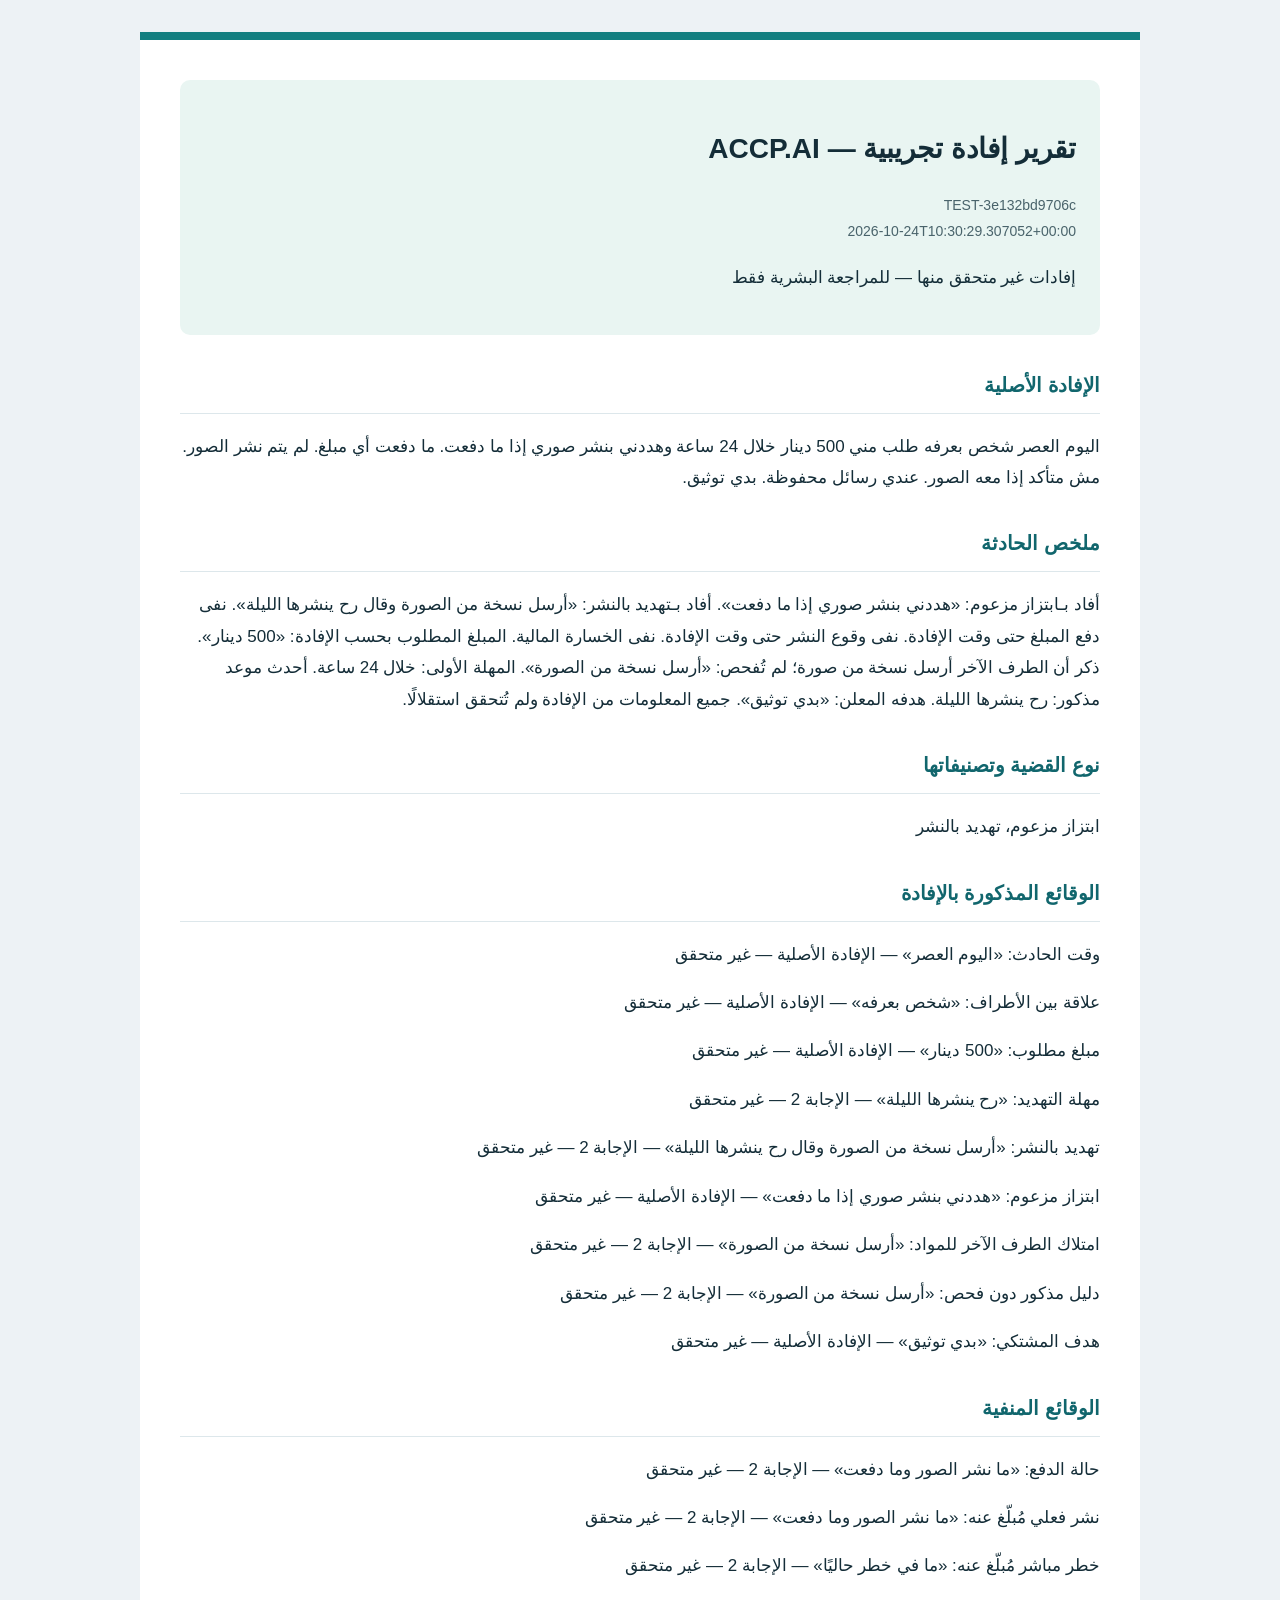
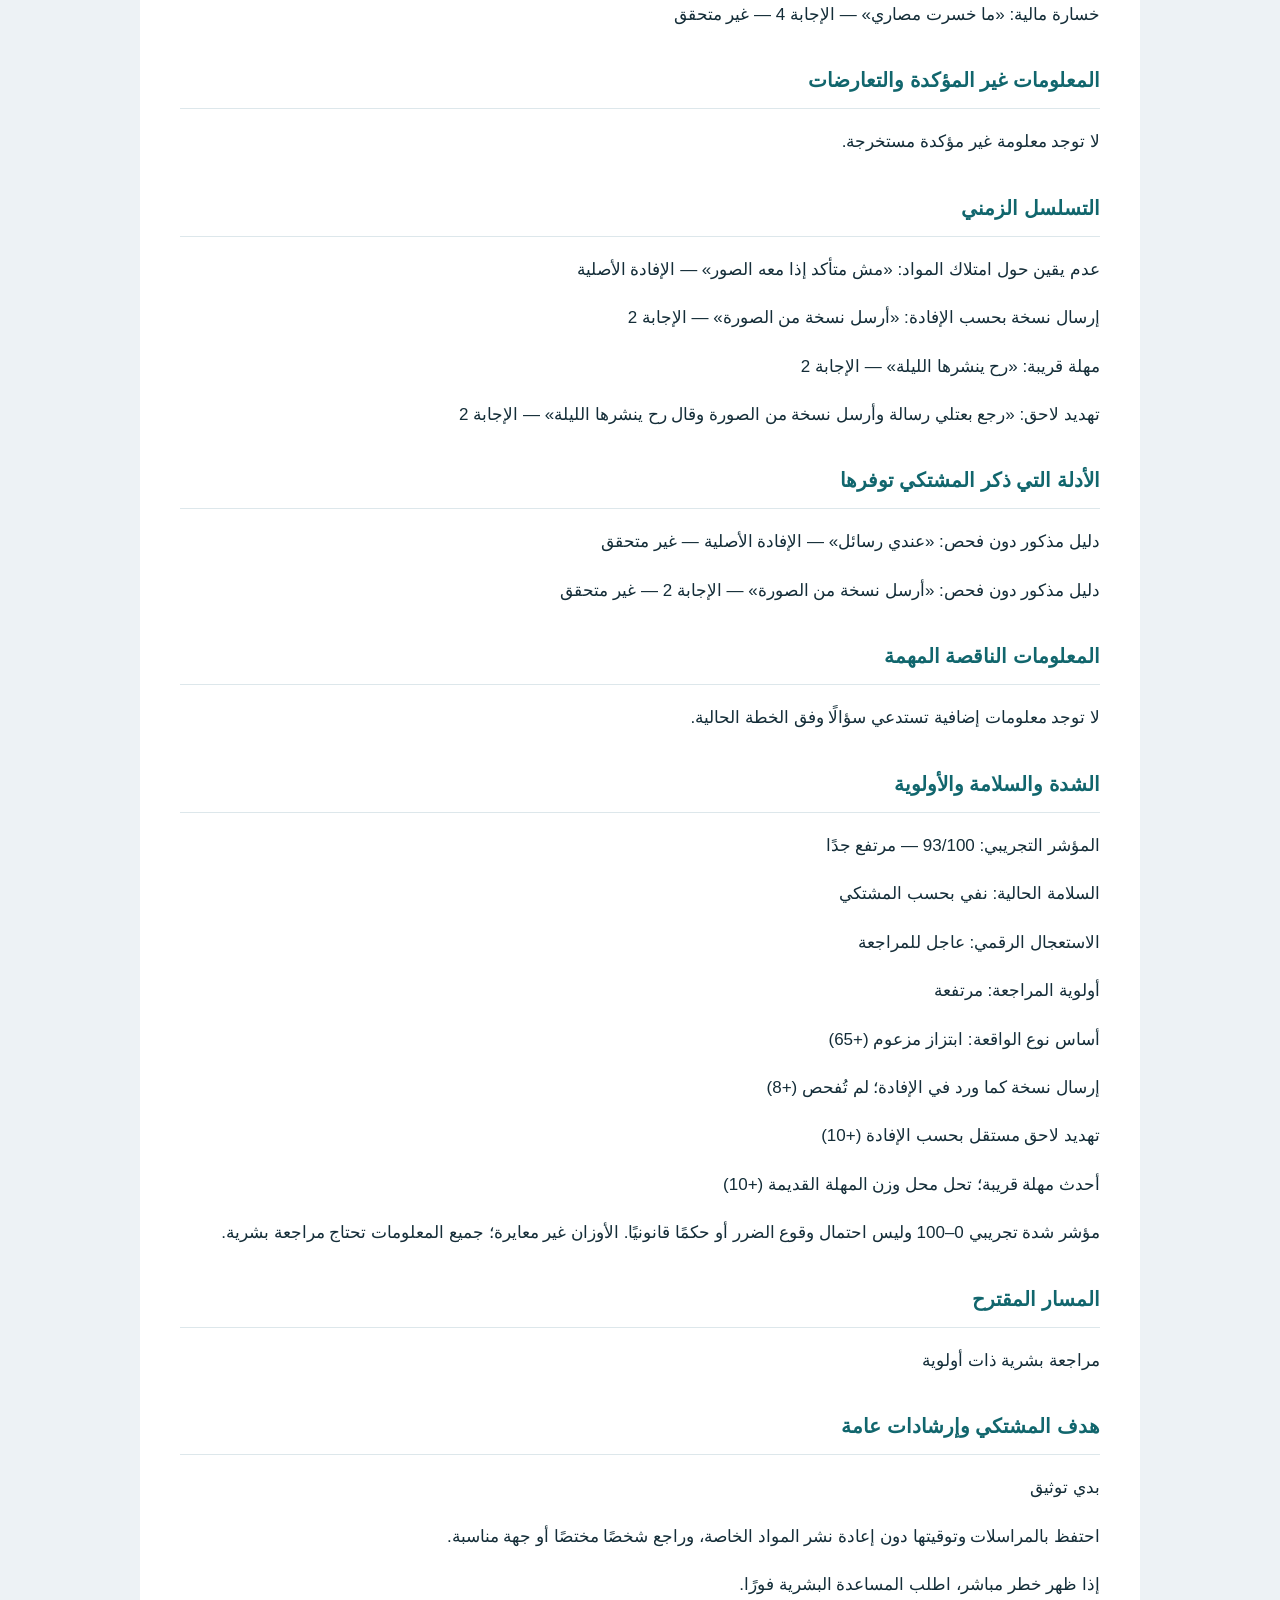
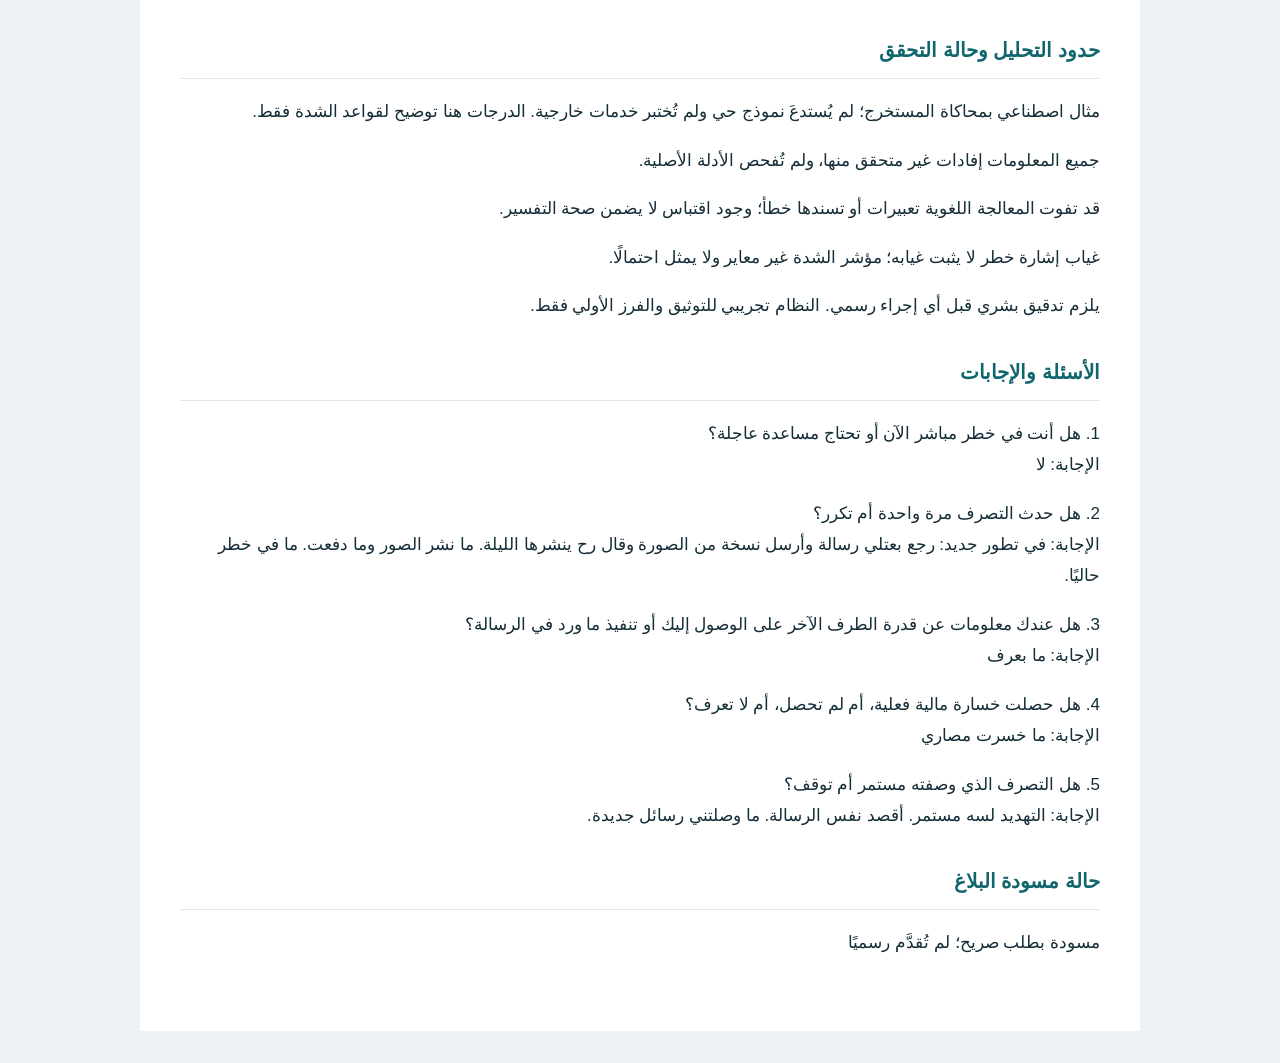
<file: examples/synthetic_extortion.html>
<!doctype html><html lang="ar" dir="rtl"><head><meta charset="utf-8">
<meta name="viewport" content="width=device-width,initial-scale=1">
<meta http-equiv="Content-Security-Policy" content="default-src 'none'; style-src 'unsafe-inline'; base-uri 'none'">
<title>تقرير ACCP.AI</title><style>
:root{color-scheme:light}body{background:#edf2f5;color:#142d38;font:17px/1.85 Tahoma,Arial,sans-serif;margin:0}
main{max-width:920px;margin:32px auto;padding:40px;background:white;border-top:8px solid #137f80}
h1{font-size:28px}h2{font-size:20px;color:#11666d;border-bottom:1px solid #dde7eb;padding-bottom:9px}
section{margin:32px 0}p{white-space:normal;overflow-wrap:anywhere}header{background:#e9f5f2;padding:24px;border-radius:10px}
.meta{font-size:14px;color:#49636b}@media(max-width:650px){main{margin:0;padding:22px}}
@media print{body{background:white}main{margin:0;padding:0;border:0}section{break-inside:avoid}h2{break-after:avoid}@page{size:A4;margin:18mm}}
</style></head><body><main><header><h1>تقرير إفادة تجريبية — ACCP.AI</h1><p class="meta">TEST-3e132bd9706c<br>2026-10-24T10:30:29.307052+00:00</p><p>إفادات غير متحقق منها — للمراجعة البشرية فقط</p></header><section><h2>الإفادة الأصلية</h2><p>اليوم العصر شخص بعرفه طلب مني 500 دينار خلال 24 ساعة وهددني بنشر صوري إذا ما دفعت. ما دفعت أي مبلغ. لم يتم نشر الصور. مش متأكد إذا معه الصور. عندي رسائل محفوظة. بدي توثيق.</p></section><section><h2>ملخص الحادثة</h2><p>أفاد بـابتزاز مزعوم: «هددني بنشر صوري إذا ما دفعت». أفاد بـتهديد بالنشر: «أرسل نسخة من الصورة وقال رح ينشرها الليلة». نفى دفع المبلغ حتى وقت الإفادة. نفى وقوع النشر حتى وقت الإفادة. نفى الخسارة المالية. المبلغ المطلوب بحسب الإفادة: «500 دينار». ذكر أن الطرف الآخر أرسل نسخة من صورة؛ لم تُفحص: «أرسل نسخة من الصورة». المهلة الأولى: خلال 24 ساعة. أحدث موعد مذكور: رح ينشرها الليلة. هدفه المعلن: «بدي توثيق». جميع المعلومات من الإفادة ولم تُتحقق استقلالًا.</p></section><section><h2>نوع القضية وتصنيفاتها</h2><p>ابتزاز مزعوم، تهديد بالنشر</p></section><section><h2>الوقائع المذكورة بالإفادة</h2><p>وقت الحادث: «اليوم العصر» — الإفادة الأصلية — غير متحقق</p><p>علاقة بين الأطراف: «شخص بعرفه» — الإفادة الأصلية — غير متحقق</p><p>مبلغ مطلوب: «500 دينار» — الإفادة الأصلية — غير متحقق</p><p>مهلة التهديد: «رح ينشرها الليلة» — الإجابة 2 — غير متحقق</p><p>تهديد بالنشر: «أرسل نسخة من الصورة وقال رح ينشرها الليلة» — الإجابة 2 — غير متحقق</p><p>ابتزاز مزعوم: «هددني بنشر صوري إذا ما دفعت» — الإفادة الأصلية — غير متحقق</p><p>امتلاك الطرف الآخر للمواد: «أرسل نسخة من الصورة» — الإجابة 2 — غير متحقق</p><p>دليل مذكور دون فحص: «أرسل نسخة من الصورة» — الإجابة 2 — غير متحقق</p><p>هدف المشتكي: «بدي توثيق» — الإفادة الأصلية — غير متحقق</p></section><section><h2>الوقائع المنفية</h2><p>حالة الدفع: «ما نشر الصور وما دفعت» — الإجابة 2 — غير متحقق</p><p>نشر فعلي مُبلّغ عنه: «ما نشر الصور وما دفعت» — الإجابة 2 — غير متحقق</p><p>خطر مباشر مُبلّغ عنه: «ما في خطر حاليًا» — الإجابة 2 — غير متحقق</p><p>خسارة مالية: «ما خسرت مصاري» — الإجابة 4 — غير متحقق</p></section><section><h2>المعلومات غير المؤكدة والتعارضات</h2><p>لا توجد معلومة غير مؤكدة مستخرجة.</p></section><section><h2>التسلسل الزمني</h2><p>عدم يقين حول امتلاك المواد: «مش متأكد إذا معه الصور» — الإفادة الأصلية</p><p>إرسال نسخة بحسب الإفادة: «أرسل نسخة من الصورة» — الإجابة 2</p><p>مهلة قريبة: «رح ينشرها الليلة» — الإجابة 2</p><p>تهديد لاحق: «رجع بعتلي رسالة وأرسل نسخة من الصورة وقال رح ينشرها الليلة» — الإجابة 2</p></section><section><h2>الأدلة التي ذكر المشتكي توفرها</h2><p>دليل مذكور دون فحص: «عندي رسائل» — الإفادة الأصلية — غير متحقق</p><p>دليل مذكور دون فحص: «أرسل نسخة من الصورة» — الإجابة 2 — غير متحقق</p></section><section><h2>المعلومات الناقصة المهمة</h2><p>لا توجد معلومات إضافية تستدعي سؤالًا وفق الخطة الحالية.</p></section><section><h2>الشدة والسلامة والأولوية</h2><p>المؤشر التجريبي: 93/100 — مرتفع جدًا</p><p>السلامة الحالية: نفي بحسب المشتكي</p><p>الاستعجال الرقمي: عاجل للمراجعة</p><p>أولوية المراجعة: مرتفعة</p><p>أساس نوع الواقعة: ابتزاز مزعوم (+65)</p><p>إرسال نسخة كما ورد في الإفادة؛ لم تُفحص (+8)</p><p>تهديد لاحق مستقل بحسب الإفادة (+10)</p><p>أحدث مهلة قريبة؛ تحل محل وزن المهلة القديمة (+10)</p><p>مؤشر شدة تجريبي 0–100 وليس احتمال وقوع الضرر أو حكمًا قانونيًا. الأوزان غير معايرة؛ جميع المعلومات تحتاج مراجعة بشرية.</p></section><section><h2>المسار المقترح</h2><p>مراجعة بشرية ذات أولوية</p></section><section><h2>هدف المشتكي وإرشادات عامة</h2><p>بدي توثيق</p><p>احتفظ بالمراسلات وتوقيتها دون إعادة نشر المواد الخاصة، وراجع شخصًا مختصًا أو جهة مناسبة.</p><p>إذا ظهر خطر مباشر، اطلب المساعدة البشرية فورًا.</p></section><section><h2>حدود التحليل وحالة التحقق</h2><p>مثال اصطناعي بمحاكاة المستخرج؛ لم يُستدعَ نموذج حي ولم تُختبر خدمات خارجية. الدرجات هنا توضيح لقواعد الشدة فقط.</p><p>جميع المعلومات إفادات غير متحقق منها، ولم تُفحص الأدلة الأصلية.</p><p>قد تفوت المعالجة اللغوية تعبيرات أو تسندها خطأ؛ وجود اقتباس لا يضمن صحة التفسير.</p><p>غياب إشارة خطر لا يثبت غيابه؛ مؤشر الشدة غير معاير ولا يمثل احتمالًا.</p><p>يلزم تدقيق بشري قبل أي إجراء رسمي. النظام تجريبي للتوثيق والفرز الأولي فقط.</p></section><section><h2>الأسئلة والإجابات</h2><p>1. هل أنت في خطر مباشر الآن أو تحتاج مساعدة عاجلة؟<br>الإجابة: لا</p><p>2. هل حدث التصرف مرة واحدة أم تكرر؟<br>الإجابة: في تطور جديد: رجع بعتلي رسالة وأرسل نسخة من الصورة وقال رح ينشرها الليلة. ما نشر الصور وما دفعت. ما في خطر حاليًا.</p><p>3. هل عندك معلومات عن قدرة الطرف الآخر على الوصول إليك أو تنفيذ ما ورد في الرسالة؟<br>الإجابة: ما بعرف</p><p>4. هل حصلت خسارة مالية فعلية، أم لم تحصل، أم لا تعرف؟<br>الإجابة: ما خسرت مصاري</p><p>5. هل التصرف الذي وصفته مستمر أم توقف؟<br>الإجابة: التهديد لسه مستمر. أقصد نفس الرسالة. ما وصلتني رسائل جديدة.</p></section><section><h2>حالة مسودة البلاغ</h2><p>مسودة بطلب صريح؛ لم تُقدَّم رسميًا</p></section></main></body></html>
</file>
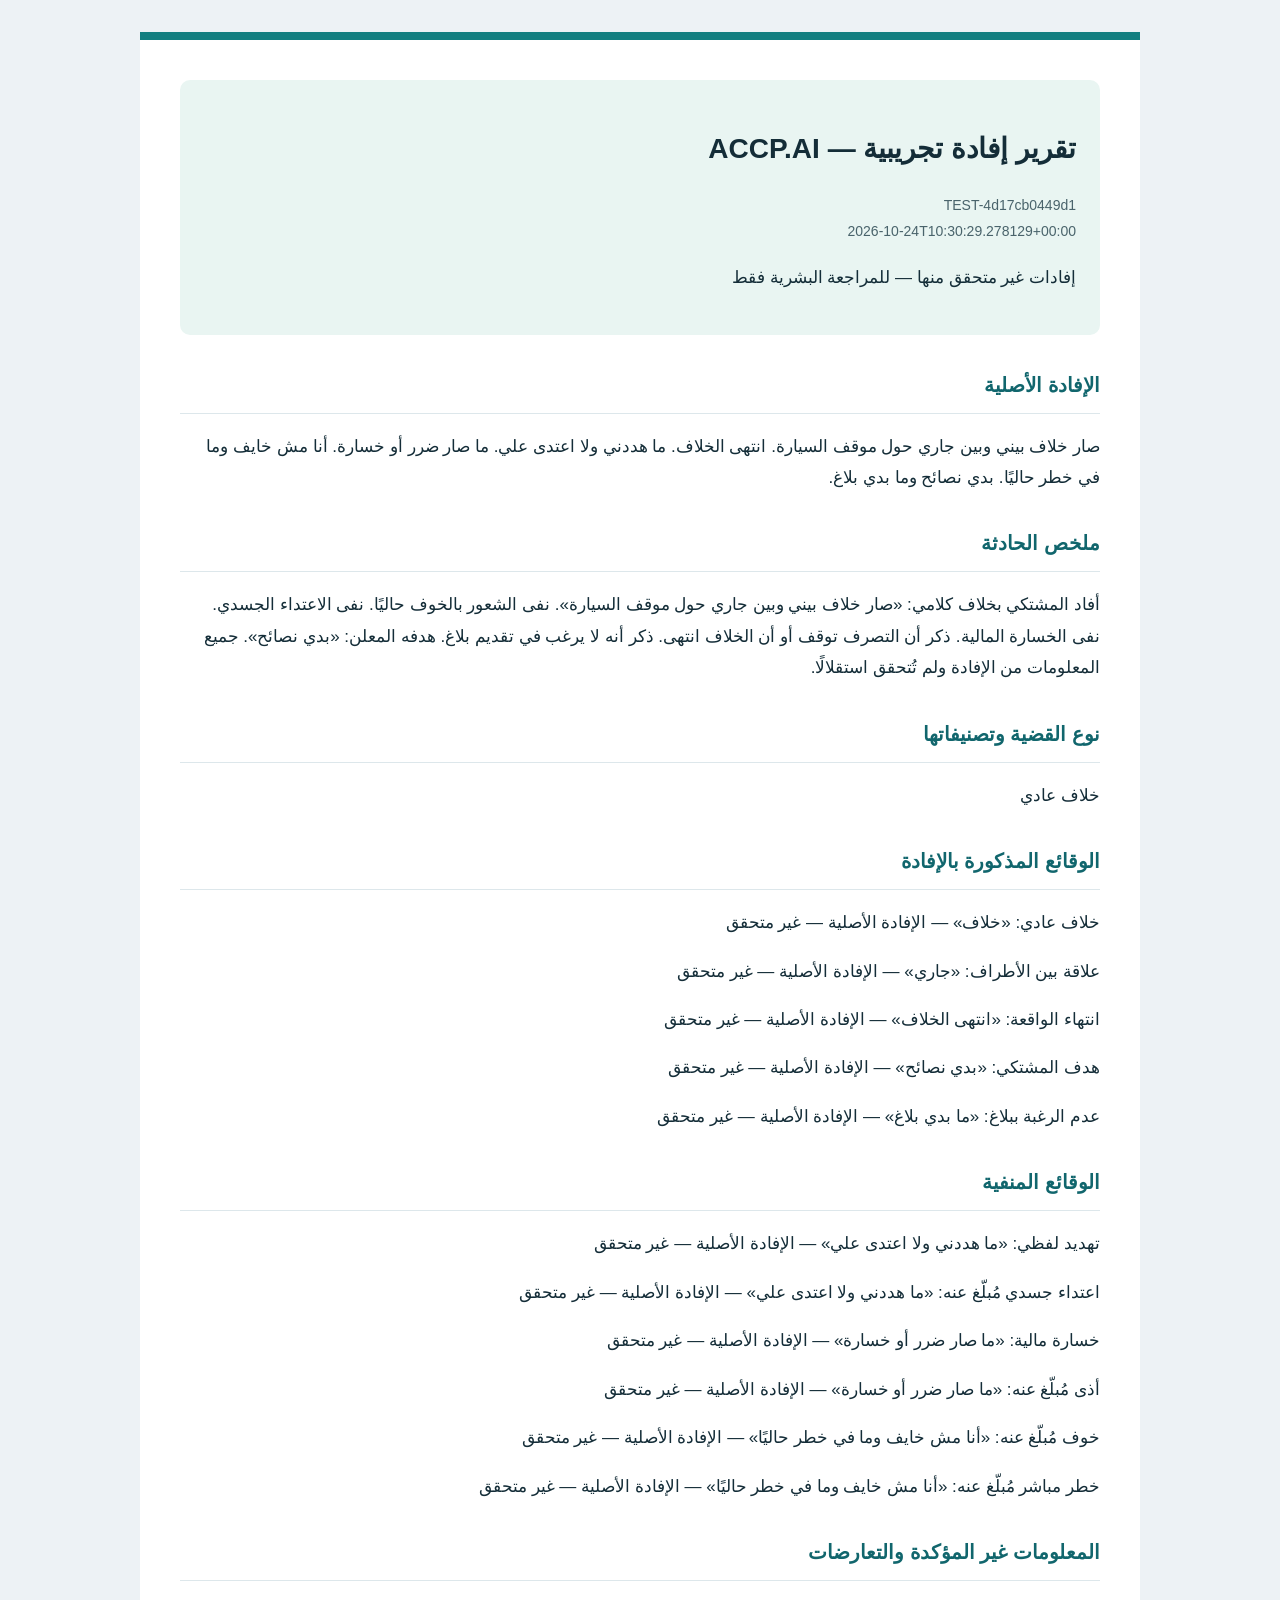
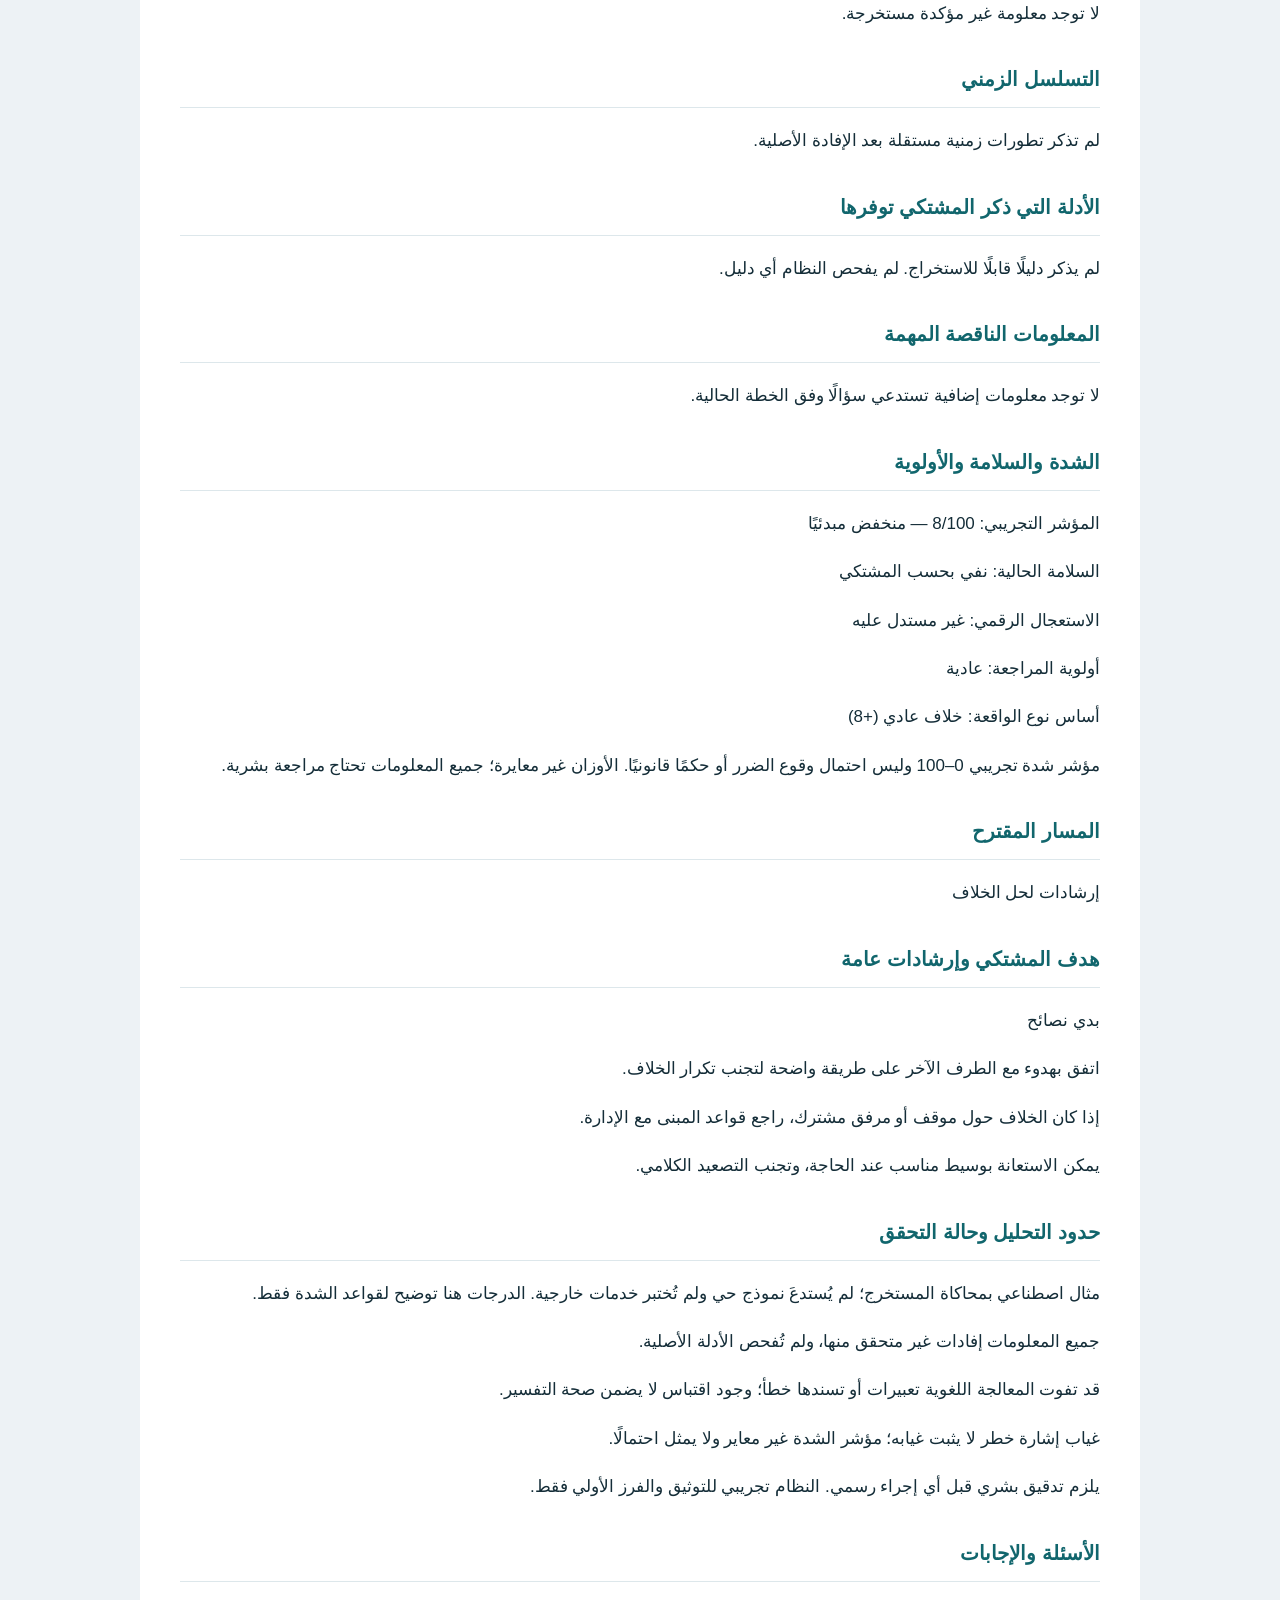
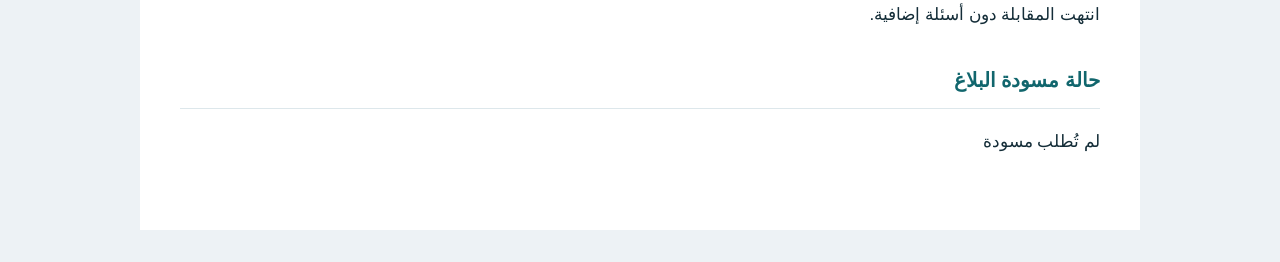
<file: examples/synthetic_neighbors.html>
<!doctype html><html lang="ar" dir="rtl"><head><meta charset="utf-8">
<meta name="viewport" content="width=device-width,initial-scale=1">
<meta http-equiv="Content-Security-Policy" content="default-src 'none'; style-src 'unsafe-inline'; base-uri 'none'">
<title>تقرير ACCP.AI</title><style>
:root{color-scheme:light}body{background:#edf2f5;color:#142d38;font:17px/1.85 Tahoma,Arial,sans-serif;margin:0}
main{max-width:920px;margin:32px auto;padding:40px;background:white;border-top:8px solid #137f80}
h1{font-size:28px}h2{font-size:20px;color:#11666d;border-bottom:1px solid #dde7eb;padding-bottom:9px}
section{margin:32px 0}p{white-space:normal;overflow-wrap:anywhere}header{background:#e9f5f2;padding:24px;border-radius:10px}
.meta{font-size:14px;color:#49636b}@media(max-width:650px){main{margin:0;padding:22px}}
@media print{body{background:white}main{margin:0;padding:0;border:0}section{break-inside:avoid}h2{break-after:avoid}@page{size:A4;margin:18mm}}
</style></head><body><main><header><h1>تقرير إفادة تجريبية — ACCP.AI</h1><p class="meta">TEST-4d17cb0449d1<br>2026-10-24T10:30:29.278129+00:00</p><p>إفادات غير متحقق منها — للمراجعة البشرية فقط</p></header><section><h2>الإفادة الأصلية</h2><p>صار خلاف بيني وبين جاري حول موقف السيارة. انتهى الخلاف. ما هددني ولا اعتدى علي. ما صار ضرر أو خسارة. أنا مش خايف وما في خطر حاليًا. بدي نصائح وما بدي بلاغ.</p></section><section><h2>ملخص الحادثة</h2><p>أفاد المشتكي بخلاف كلامي: «صار خلاف بيني وبين جاري حول موقف السيارة». نفى الشعور بالخوف حاليًا. نفى الاعتداء الجسدي. نفى الخسارة المالية. ذكر أن التصرف توقف أو أن الخلاف انتهى. ذكر أنه لا يرغب في تقديم بلاغ. هدفه المعلن: «بدي نصائح». جميع المعلومات من الإفادة ولم تُتحقق استقلالًا.</p></section><section><h2>نوع القضية وتصنيفاتها</h2><p>خلاف عادي</p></section><section><h2>الوقائع المذكورة بالإفادة</h2><p>خلاف عادي: «خلاف» — الإفادة الأصلية — غير متحقق</p><p>علاقة بين الأطراف: «جاري» — الإفادة الأصلية — غير متحقق</p><p>انتهاء الواقعة: «انتهى الخلاف» — الإفادة الأصلية — غير متحقق</p><p>هدف المشتكي: «بدي نصائح» — الإفادة الأصلية — غير متحقق</p><p>عدم الرغبة ببلاغ: «ما بدي بلاغ» — الإفادة الأصلية — غير متحقق</p></section><section><h2>الوقائع المنفية</h2><p>تهديد لفظي: «ما هددني ولا اعتدى علي» — الإفادة الأصلية — غير متحقق</p><p>اعتداء جسدي مُبلّغ عنه: «ما هددني ولا اعتدى علي» — الإفادة الأصلية — غير متحقق</p><p>خسارة مالية: «ما صار ضرر أو خسارة» — الإفادة الأصلية — غير متحقق</p><p>أذى مُبلّغ عنه: «ما صار ضرر أو خسارة» — الإفادة الأصلية — غير متحقق</p><p>خوف مُبلّغ عنه: «أنا مش خايف وما في خطر حاليًا» — الإفادة الأصلية — غير متحقق</p><p>خطر مباشر مُبلّغ عنه: «أنا مش خايف وما في خطر حاليًا» — الإفادة الأصلية — غير متحقق</p></section><section><h2>المعلومات غير المؤكدة والتعارضات</h2><p>لا توجد معلومة غير مؤكدة مستخرجة.</p></section><section><h2>التسلسل الزمني</h2><p>لم تذكر تطورات زمنية مستقلة بعد الإفادة الأصلية.</p></section><section><h2>الأدلة التي ذكر المشتكي توفرها</h2><p>لم يذكر دليلًا قابلًا للاستخراج. لم يفحص النظام أي دليل.</p></section><section><h2>المعلومات الناقصة المهمة</h2><p>لا توجد معلومات إضافية تستدعي سؤالًا وفق الخطة الحالية.</p></section><section><h2>الشدة والسلامة والأولوية</h2><p>المؤشر التجريبي: 8/100 — منخفض مبدئيًا</p><p>السلامة الحالية: نفي بحسب المشتكي</p><p>الاستعجال الرقمي: غير مستدل عليه</p><p>أولوية المراجعة: عادية</p><p>أساس نوع الواقعة: خلاف عادي (+8)</p><p>مؤشر شدة تجريبي 0–100 وليس احتمال وقوع الضرر أو حكمًا قانونيًا. الأوزان غير معايرة؛ جميع المعلومات تحتاج مراجعة بشرية.</p></section><section><h2>المسار المقترح</h2><p>إرشادات لحل الخلاف</p></section><section><h2>هدف المشتكي وإرشادات عامة</h2><p>بدي نصائح</p><p>اتفق بهدوء مع الطرف الآخر على طريقة واضحة لتجنب تكرار الخلاف.</p><p>إذا كان الخلاف حول موقف أو مرفق مشترك، راجع قواعد المبنى مع الإدارة.</p><p>يمكن الاستعانة بوسيط مناسب عند الحاجة، وتجنب التصعيد الكلامي.</p></section><section><h2>حدود التحليل وحالة التحقق</h2><p>مثال اصطناعي بمحاكاة المستخرج؛ لم يُستدعَ نموذج حي ولم تُختبر خدمات خارجية. الدرجات هنا توضيح لقواعد الشدة فقط.</p><p>جميع المعلومات إفادات غير متحقق منها، ولم تُفحص الأدلة الأصلية.</p><p>قد تفوت المعالجة اللغوية تعبيرات أو تسندها خطأ؛ وجود اقتباس لا يضمن صحة التفسير.</p><p>غياب إشارة خطر لا يثبت غيابه؛ مؤشر الشدة غير معاير ولا يمثل احتمالًا.</p><p>يلزم تدقيق بشري قبل أي إجراء رسمي. النظام تجريبي للتوثيق والفرز الأولي فقط.</p></section><section><h2>الأسئلة والإجابات</h2><p>انتهت المقابلة دون أسئلة إضافية.</p></section><section><h2>حالة مسودة البلاغ</h2><p>لم تُطلب مسودة</p></section></main></body></html>
</file>
